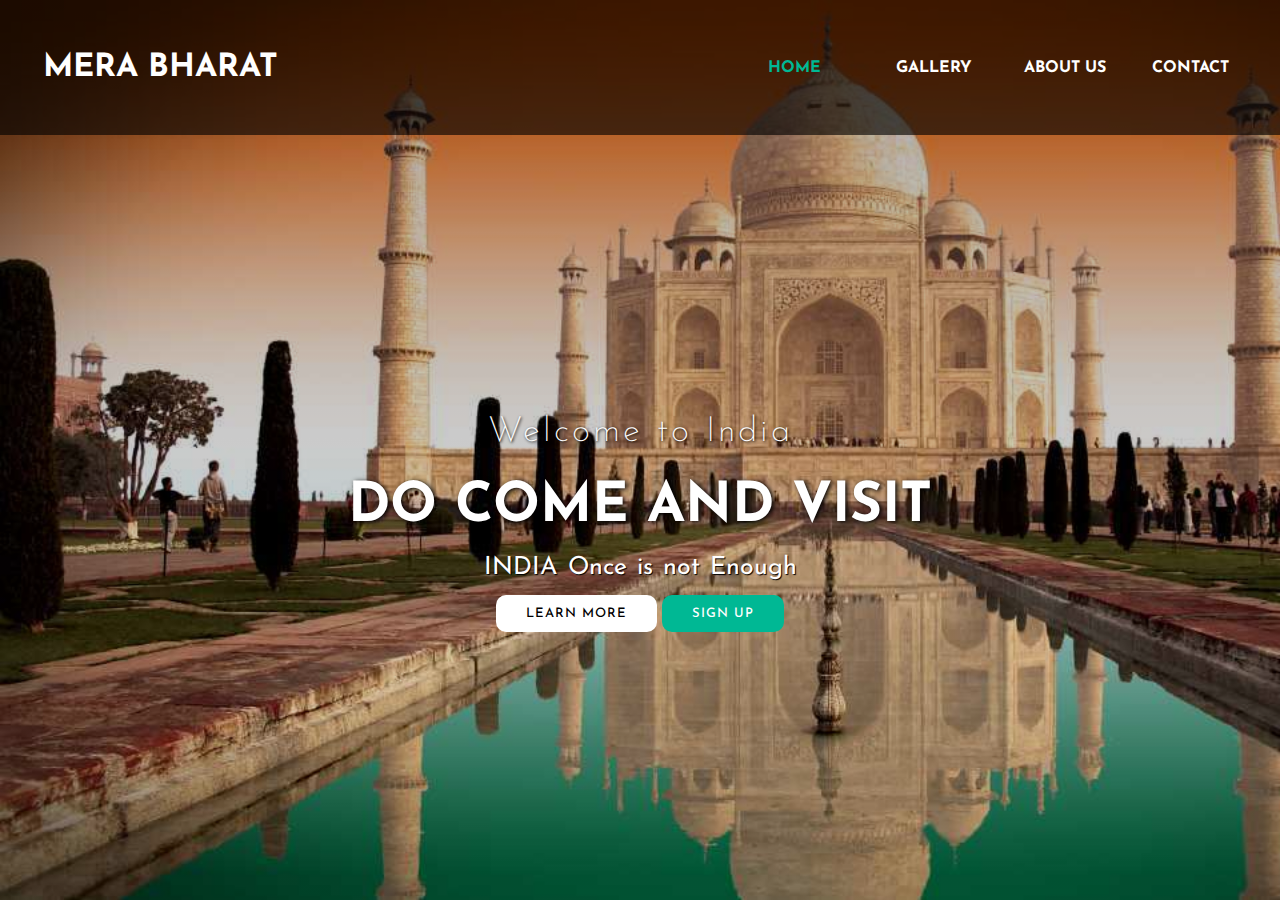
<file: index.html>
<!DOCTYPE html>
<html lang="en">
<head>
    <meta charset="UTF-8">
    <meta http-equiv="X-UA-Compatible" content="IE=edge">
    <meta name="viewport" content="width=device-width, initial-scale=1.0">
    <title>Document</title>
    <link rel="stylesheet" type="text/css" href="project4.css">
    <link rel="preconnect" href="https://fonts.gstatic.com">
     <link href="https://fonts.googleapis.com/css2?family=Josefin+Sans:ital,wght@0,100;0,200;0,300;0,400;0,500;0,   600;0,700;1,100;1,200;1,300;1,400;1,500;1,600;1,700&display=swap" rel="stylesheet">
     <link
    rel="stylesheet"
    href="https://cdnjs.cloudflare.com/ajax/libs/animate.css/4.1.1/animate.min.css"
  />
</head>
<body>
   <header>
       <nav>
           <div class="logo"><h1 class="animate__animated  animate__heartBeat">MERA BHARAT</h1></div>
           <div class="menu">
               <a href="#">home</a>
               <a href="#">gallery</a>
               <a href="#">About Us</a>
               <a href="#">contact</a>
           </div>
       </nav>
           <main>
               <section>
                   <h3>Welcome to India</h3>
                   <h1>Do come and visit <span class=" change_content"></span></h1>
                   <p>INDIA Once is not Enough</p>
                   <a href="#" class="btnone">Learn More</a>
                   <a href="#" class="btntwo"> sign up</a>
               </section>
           </main>

   </header>
</body>
</html>
</file>
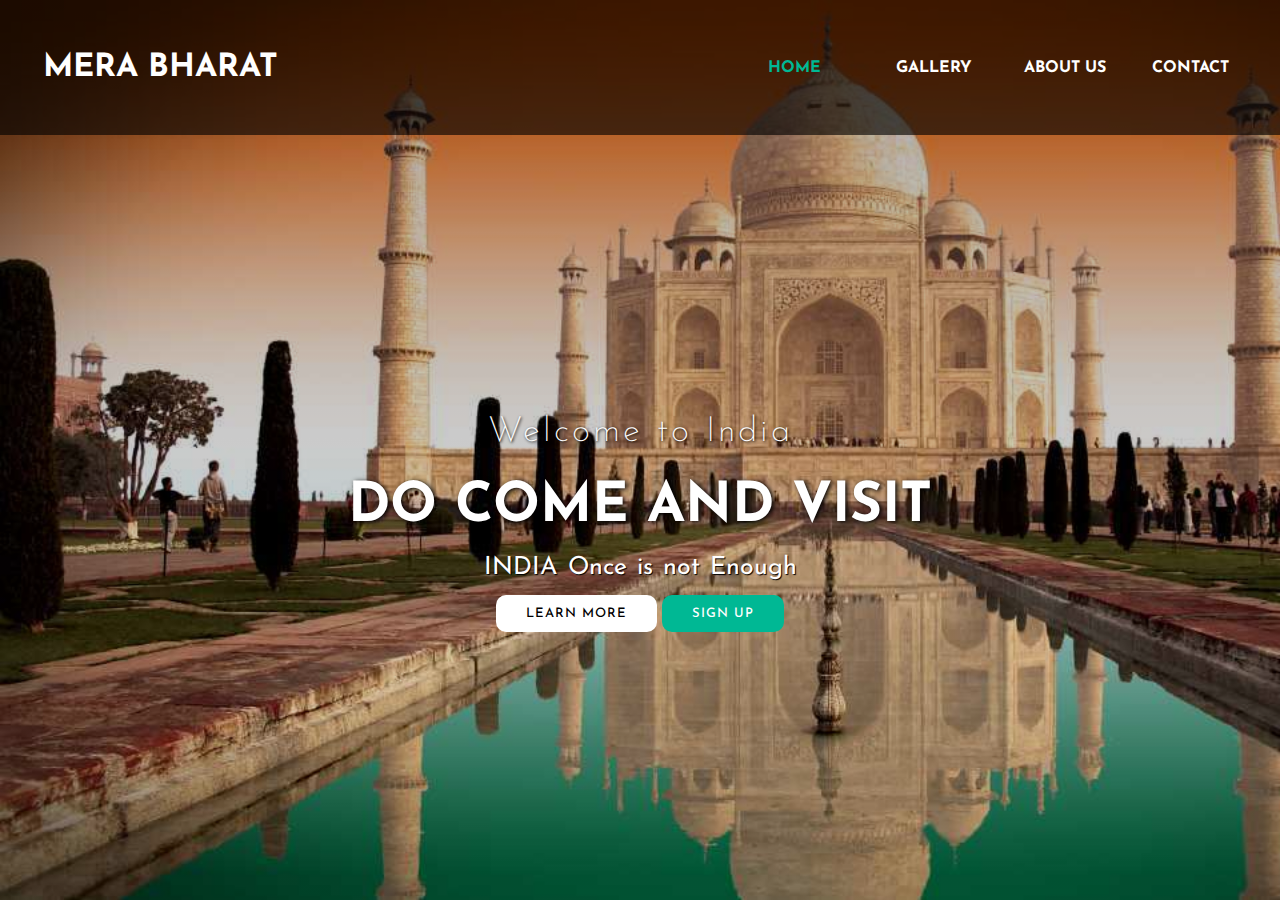
<file: project4.html>
<!DOCTYPE html>
<html lang="en">
<head>
    <meta charset="UTF-8">
    <meta http-equiv="X-UA-Compatible" content="IE=edge">
    <meta name="viewport" content="width=device-width, initial-scale=1.0">
    <title>Document</title>
    <link rel="stylesheet" type="text/css" href="project4.css">
    <link rel="preconnect" href="https://fonts.gstatic.com">
     <link href="https://fonts.googleapis.com/css2?family=Josefin+Sans:ital,wght@0,100;0,200;0,300;0,400;0,500;0,   600;0,700;1,100;1,200;1,300;1,400;1,500;1,600;1,700&display=swap" rel="stylesheet">
     <link
    rel="stylesheet"
    href="https://cdnjs.cloudflare.com/ajax/libs/animate.css/4.1.1/animate.min.css"
  />
</head>
<body>
   <header>
       <nav>
           <div class="logo"><h1 class="animate__animated  animate__heartBeat">MERA BHARAT</h1></div>
           <div class="menu">
               <a href="#">home</a>
               <a href="#">gallery</a>
               <a href="#">About Us</a>
               <a href="#">contact</a>
           </div>
       </nav>
           <main>
               <section>
                   <h3>Welcome to India</h3>
                   <h1>Do come and visit <span class=" change_content"></span></h1>
                   <p>INDIA Once is not Enough</p>
                   <a href="#" class="btnone">Learn More</a>
                   <a href="#" class="btntwo"> sign up</a>
               </section>
           </main>

   </header>
</body>
</html>
</file>
<file: project4.css>
*{ 
    margin: 0;
    padding: 0;
    box-sizing: border-box;
    font-family: 'Josefin Sans', sans-serif;
}
header{
    width: 100%; height: 100vh;
    background-image:linear-gradient(rgba(0,0,0,0.3), rgba(0,0,0,0.1)), url('Taj.jpg');
    background-repeat: no-repeat;
    background-size: cover;
}
nav{
    width: 100%;
    height: 15vh;
    background-color:rgba(0, 0, 0, 0.623);
    color: white;
    display: flex;
    justify-content: space-between;
    align-items: center;
    text-transform: uppercase;
}
nav .logo{
    width: 25%; text-align: center;
}
nav .menu{
    width: 40%;
    display: flex;
    justify-content:space-around;

}
nav .menu a{
    width: 25%;
    text-decoration: none;
    color: white;
    font-weight: bold;
}
nav .menu a:first-child{
    color: #00b894;
}



main{
    width: 100%;
    height: 85vh;
    display: flex;
    justify-content: center;
    align-items: center;
    text-align: center;
    color: white;
}
section  {

}
section h3{
    font-size: 35px;
    font-weight: 200;
    letter-spacing: 3px;
    text-shadow: 1px 1px 3px black;
}
section h1{
    margin: 30px 0 20px 0;
    font-size: 55px;
    font-weight: 700;
    text-shadow: 2px 1px 5px black;
    text-transform: uppercase;
}
section p{
    font-size: 25px;
    word-spacing: 2px;
    margin-bottom: 25px;
    text-shadow: 1px 1px 1px black;
}
section a{
    padding: 12px 30px;
    border-radius: 10px;
    outline: none;
    text-transform: uppercase;
    font-size: 13px;
    font-weight: 500;
    text-decoration: none;
    letter-spacing: 1px;
    transition: all .5s ease;
}

section .btnone{
    background: white;
    color: black;
}
section .btnone:hover{
    background: red;
    color: sandybrown;

}

section .btntwo{
    background: #00b894;
    color: white;
}
section .btntwo:hover{
    background: red;
    color: sandybrown;

}
.change_content:after{
    content: "";
    animation: changetext 10s infinite linear;
    color: #00b894;
}
@keyframes changetext{
    0%{content: "Darjeeling";}
    20%{content:"Agra";}
    35%{content: "Jaipur";}
    60%{content: "Kerala";}
    80%{content: 'Delhi';}
    100%{content: "Mumbai";}
} 
nav div h1{
    animation: infinite;
}
</file>
